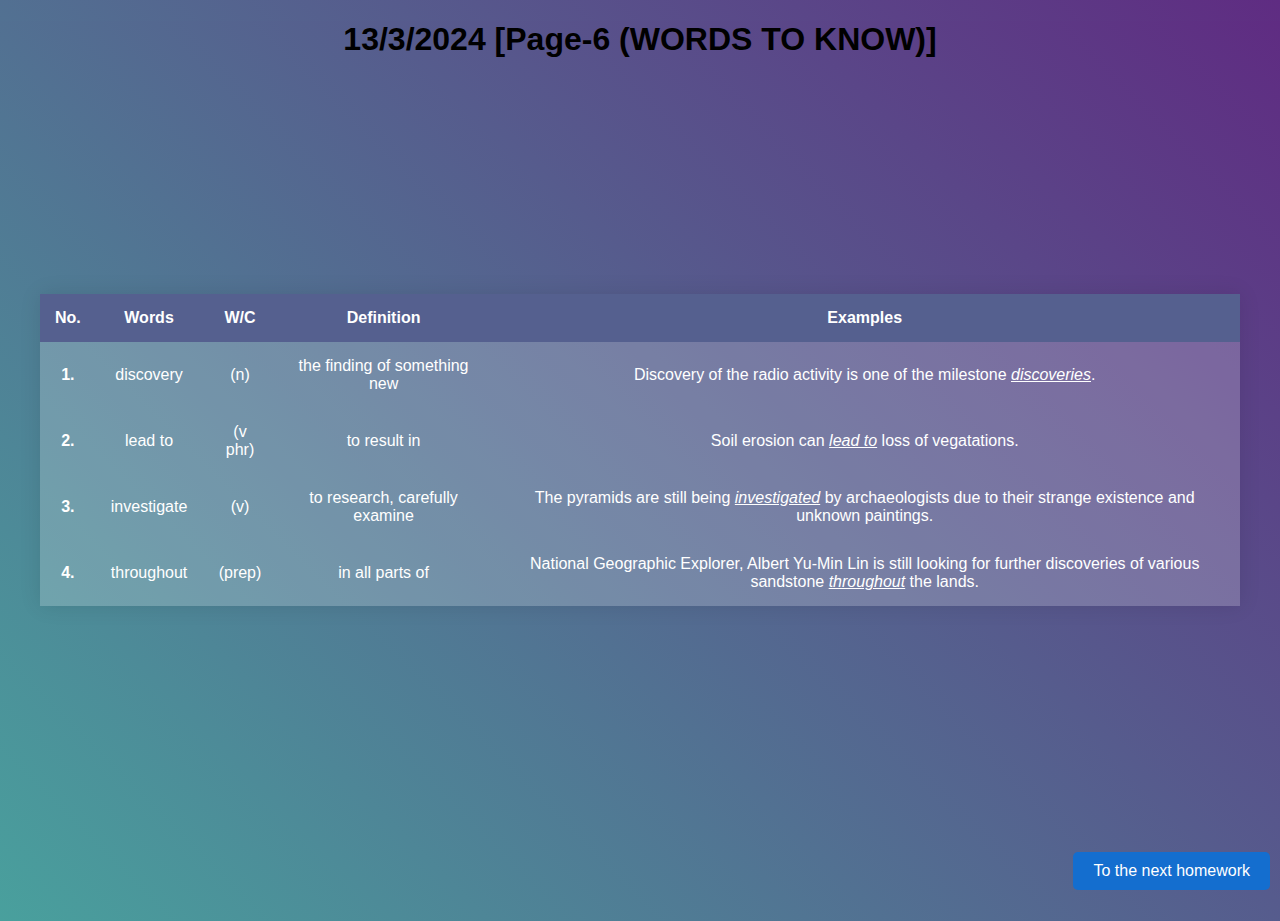
<file: index.html>
<!DOCTYPE html>
<html>
    <head>
        <link rel="stylesheet" href="style.css"/>
    </head>

    <body>
        <h1 style="text-align: center; ">13/3/2024 [Page-6 (WORDS TO KNOW)]</h1>

        <div class="container">
            <table>
                <thead>
                    <tr>
                        <th>No.</th>
                        <th>Words</th>
                        <th>W/C</th>
                        <th>Definition</th>
                        <th>Examples</th>
                    </tr>
                </thead>
                <tbody>
                    <tr>
                        <td style="font-weight:bold">1.</td>
                        <td>discovery</td>
                        <td>(n)</td>
                        <td>the finding of something new</td>
                        <td>Discovery of the radio activity is one of the milestone <b><u><i>discoveries</i></u></b>.</td>
                      </tr>
    
                      <tr>
                        <td style="font-weight:bold">2.</td>
                        <td>lead to</td>
                        <td>(v phr)</td>
                        <td>to result in</td>
                        <td>Soil erosion can <b><u><i>lead to</i></u></b> loss of vegatations.</td>
                      </tr>
    
                      <tr>
                        <td style="font-weight:bold">3.</td>
                        <td>investigate</td>
                        <td>(v)</td>
                        <td>to research, carefully examine</td>
                        <td>The pyramids are still being <b><u><i>investigated</i></u></b> by archaeologists due to their strange existence and unknown paintings.</td>
                      </tr>
    
                      <tr>
                        <td style="font-weight:bold">4.</td>
                        <td>throughout</td>
                        <td>(prep)</td>
                        <td>in all parts of</td>
                        <td>National Geographic Explorer, Albert Yu-Min Lin is still looking for further discoveries of various sandstone <b><u><i>throughout</i></u></b> the lands.</td>
                      </tr>
    
                </tbody>
            </table>
        </div>
        <a href="1432024.html" target="_self" class="nextbut">To the next homework</a>
    </body>
</html>
</file>
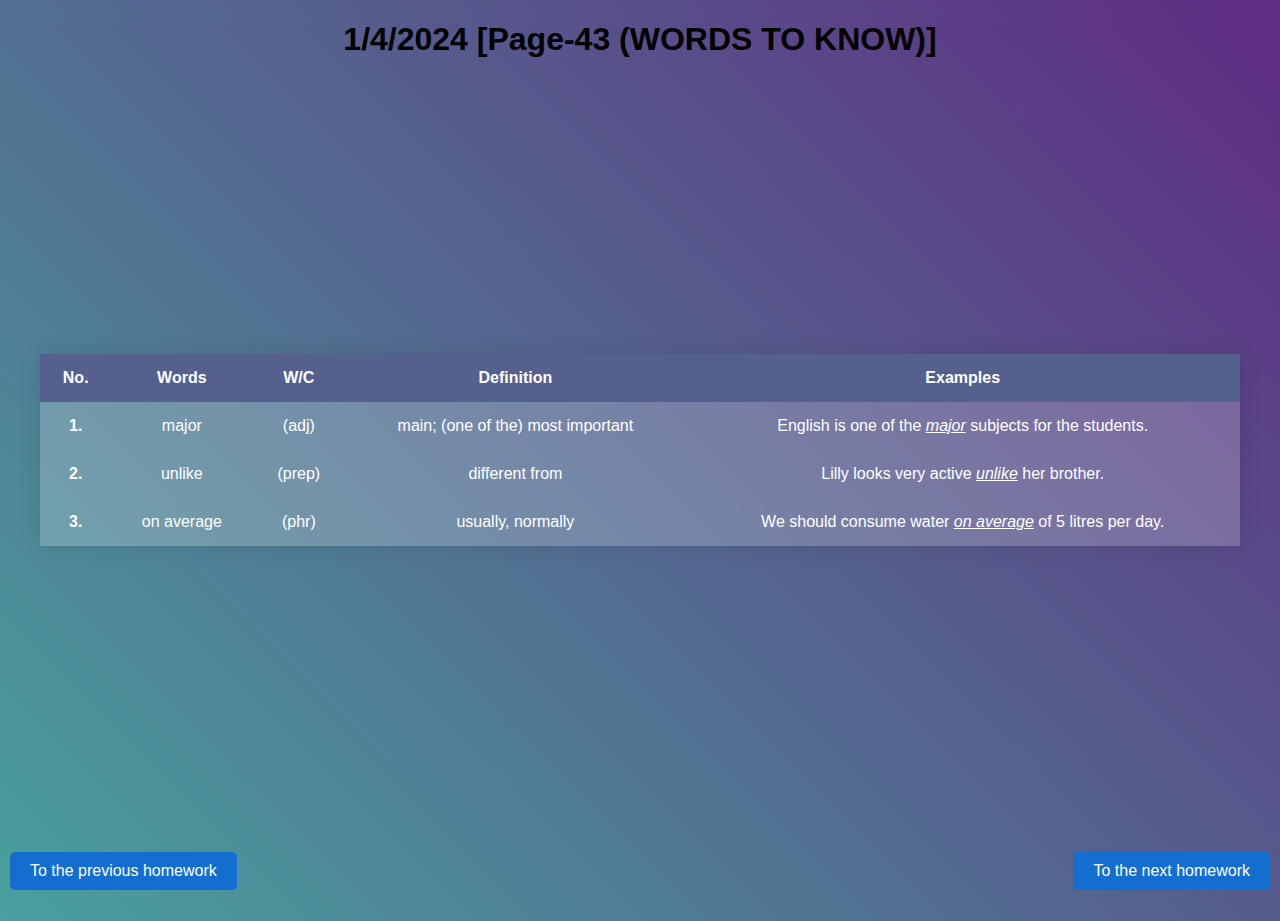
<file: 1420241.html>
<!DOCTYPE html>
<html>
    <head>
        <link rel="stylesheet" href="style.css"/>
    </head>

    <body>
        <h1 style="text-align: center;">1/4/2024 [Page-43 (WORDS TO KNOW)]</h1>
        <div class="container">
            <table>
                <thead>
                    <tr>
                        <th>No.</th>
                        <th>Words</th>
                        <th>W/C</th>
                        <th>Definition</th>
                        <th>Examples</th>
                    </tr>
                </thead>
                <tbody>
                    <tr>
                        <td style="font-weight:bold">1.</td>
                        <td>major</td>
                        <td>(adj)</td>
                        <td>main; (one of the) most important</td>
                        <td>English is one of the <b><u><i>major</i></u></b> subjects for the students.</td>
                      </tr>
                      
                      <tr>
                        <td style="font-weight:bold">2.</td>
                        <td>unlike</td>
                        <td>(prep)</td>
                        <td>different from</td>
                        <td>Lilly looks very active <b><u><i>unlike</i></u></b> her brother.</td>
                      </tr>

                      <tr>
                        <td style="font-weight:bold">3.</td>
                        <td>on average</td>
                        <td>(phr)</td>
                        <td>usually, normally</td>
                        <td>We should consume water <b><u><i>on average</i></u></b> of 5 litres per day.</td>
                      </tr>
                   
                </tbody>
            </table>
        </div>
        <a href="2532024.html" target="_top" class="prebut">To the previous homework</a>
        <a href="1420242.html" target="_top" class="nextbut">To the next homework</a>
    </body>
</html>
</file>
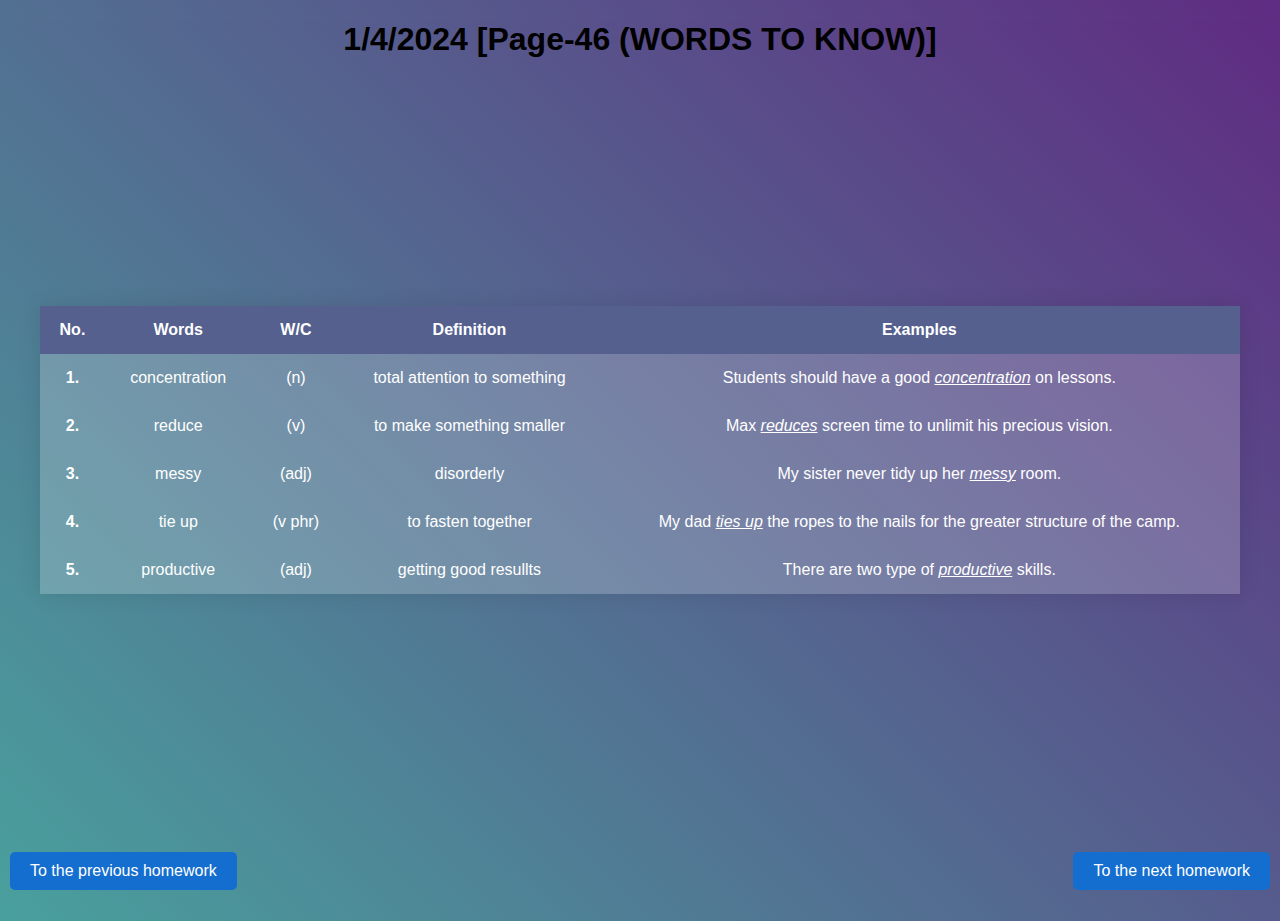
<file: 1420242.html>
<!DOCTYPE html>
<html>
    <head>
        <link rel="stylesheet" href="style.css"/>
    </head>

    <body>
        <h1 style="text-align: center;">1/4/2024 [Page-46 (WORDS TO KNOW)]</h1>
        <div class="container">
            <table>
                <thead>
                    <tr>
                        <th>No.</th>
                        <th>Words</th>
                        <th>W/C</th>
                        <th>Definition</th>
                        <th>Examples</th>
                    </tr>
                </thead>
                <tbody>
                    <tr>
                        <td style="font-weight:bold">1.</td>
                        <td>concentration</td>
                        <td>(n)</td>
                        <td>total attention to something</td>
                        <td>Students should have a good <b><u><i>concentration</i></u></b> on lessons.</td>
                      </tr>
                      
                      <tr>
                        <td style="font-weight:bold">2.</td>
                        <td>reduce</td>
                        <td>(v)</td>
                        <td>to make something smaller</td>
                        <td>Max <b><u><i>reduces</i></u></b> screen time to unlimit his precious vision.</td>
                      </tr>

                      <tr>
                        <td style="font-weight:bold">3.</td>
                        <td>messy</td>
                        <td>(adj)</td>
                        <td>disorderly</td>
                        <td>My sister never tidy up her <b><u><i>messy</i></u></b> room.</td>
                      </tr>

                      <tr>
                        <td style="font-weight:bold">4.</td>
                        <td>tie up</td>
                        <td>(v phr)</td>
                        <td>to fasten together</td>
                        <td>My dad <b><u><i>ties up</i></u></b> the ropes to the nails for the greater structure of the camp.</td>
                      </tr>

                      <tr>
                        <td style="font-weight:bold">5.</td>
                        <td>productive</td>
                        <td>(adj)</td>
                        <td>getting good resullts</td>
                        <td>There are two type of <b><u><i>productive</i></u></b> skills.</td>
                      </tr>
                   
                </tbody>
            </table>
        </div>
        <a href="1420241.html" target="_top" class="prebut">To the previous homework</a>
        <a href="1420243.html" target="_top" class="nextbut">To the next homework</a>
    </body>
</html>
</file>
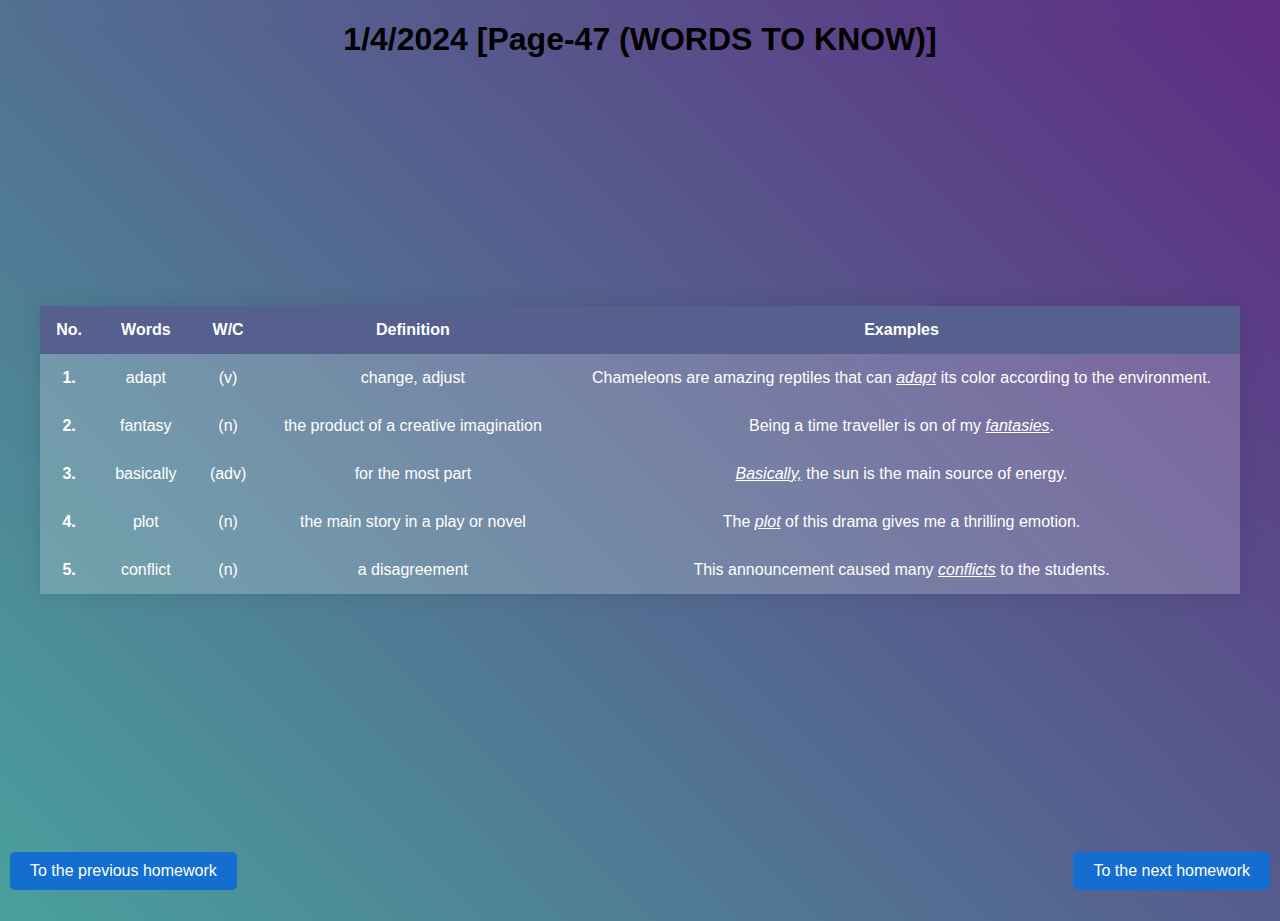
<file: 1420243.html>
<!DOCTYPE html>
<html>
    <head>
        <link rel="stylesheet" href="style.css"/>
    </head>

    <body>
        <h1 style="text-align: center;">1/4/2024 [Page-47 (WORDS TO KNOW)]</h1>
        <div class="container">
            <table>
                <thead>
                    <tr>
                        <th>No.</th>
                        <th>Words</th>
                        <th>W/C</th>
                        <th>Definition</th>
                        <th>Examples</th>
                    </tr>
                </thead>
                <tbody>
                    <tr>
                        <td style="font-weight:bold">1.</td>
                        <td>adapt</td>
                        <td>(v)</td>
                        <td>change, adjust</td>
                        <td>Chameleons are amazing reptiles that can <b><u><i>adapt</i></u></b> its color according to the environment.</td>
                      </tr>
                      
                      <tr>
                        <td style="font-weight:bold">2.</td>
                        <td>fantasy</td>
                        <td>(n)</td>
                        <td>the product of a creative imagination</td>
                        <td>Being a time traveller is on of my <b><u><i>fantasies</i></u></b>.</td>
                      </tr>

                      <tr>
                        <td style="font-weight:bold">3.</td>
                        <td>basically</td>
                        <td>(adv)</td>
                        <td>for the most part</td>
                        <td><b><u><i>Basically,</i></u></b> the sun is the main source of energy.</td>
                      </tr>

                      <tr>
                        <td style="font-weight:bold">4.</td>
                        <td>plot</td>
                        <td>(n)</td>
                        <td>the main story in a play or novel</td>
                        <td>The <b><u><i>plot</i></u></b> of this drama gives me a thrilling emotion.</td>
                      </tr>

                      <tr>
                        <td style="font-weight:bold">5.</td>
                        <td>conflict</td>
                        <td>(n)</td>
                        <td>a disagreement</td>
                        <td>This announcement caused many <b><u><i>conflicts</i></u></b> to the students.</td>
                      </tr>
                   
                </tbody>
            </table>
        </div>
        <a href="1420242.html" target="_top" class="prebut">To the previous homework</a>
        <a href="252024.html" target="_top" class="nextbut">To the next homework</a>
    </body>
</html>
</file>
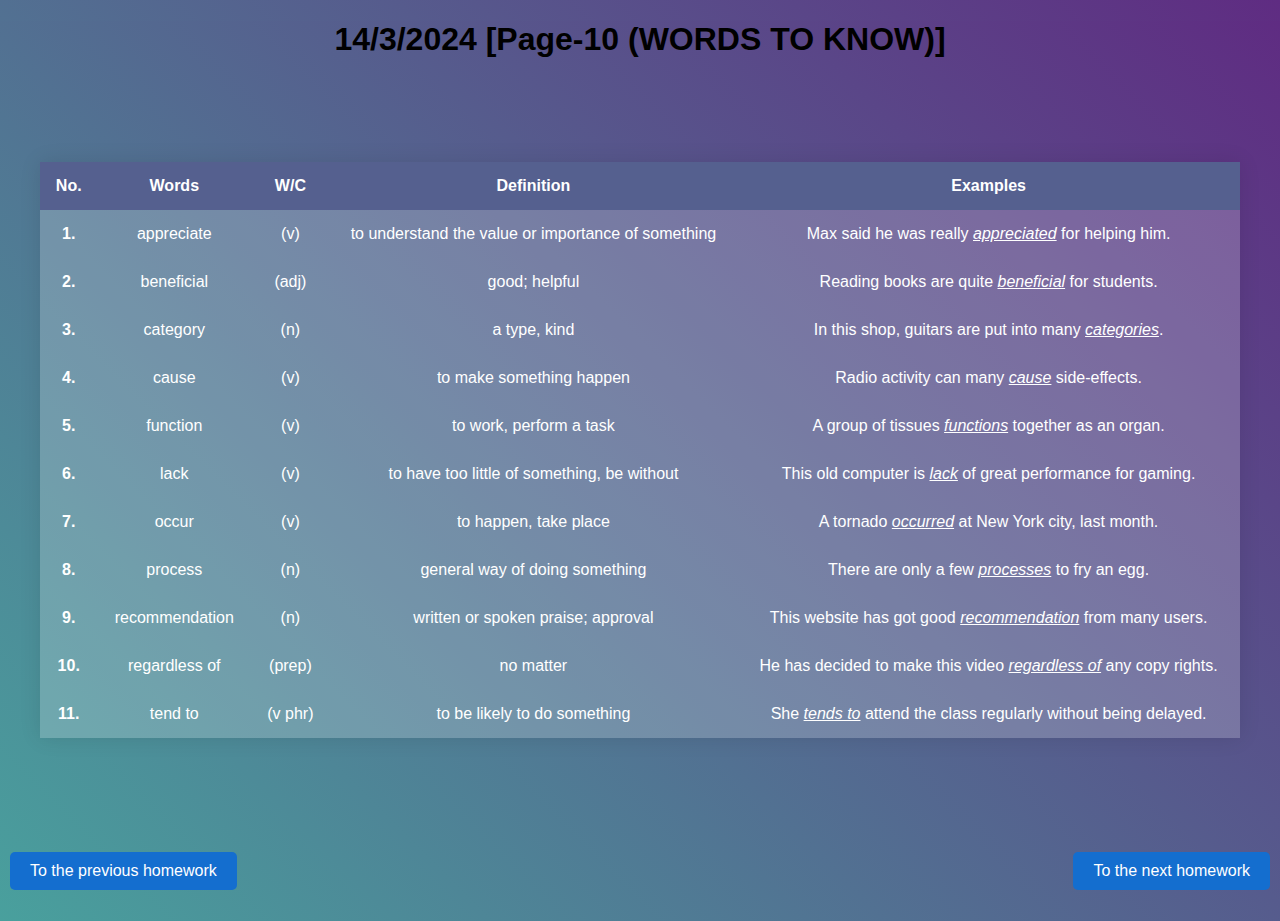
<file: 1432024.html>
<!DOCTYPE html>
<html>
<head>
<link rel="stylesheet" href="style.css"/>

</head>

<body>
  <h1 style="text-align: center; ">14/3/2024 [Page-10 (WORDS TO KNOW)]</h1>

    <div class="container">
        <table>
            <thead>
                <tr>
                    <th>No.</th>
                    <th>Words</th>
                    <th>W/C</th>
                    <th>Definition</th>
                    <th>Examples</th>
                </tr>
            </thead>
            <tbody>
                <tr>
                    <td style="font-weight:bold">1.</td>
                    <td>appreciate</td>
                    <td>(v)</td>
                    <td>to understand the value or importance of something</td>
                    <td>Max said he was really <b><u><i>appreciated</i></u></b> for helping him.</td>
                  </tr>

                  <tr>
                    <td style="font-weight:bold">2.</td>
                    <td>beneficial</td>
                    <td>(adj)</td>
                    <td>good; helpful</td>
                    <td>Reading books are quite <b><u><i>beneficial</i></u></b> for students.</td>
                  </tr>

                  <tr>
                    <td style="font-weight:bold">3.</td>
                    <td>category</td>
                    <td>(n)</td>
                    <td>a type, kind</td>
                    <td>In this shop, guitars are put into many <b><u><i>categories</i></u></b>.</td>
                  </tr>

                  <tr>
                    <td style="font-weight:bold">4.</td>
                    <td>cause</td>
                    <td>(v)</td>
                    <td>to make something happen</td>
                    <td>Radio activity can many <b><u><i>cause</i></u></b> side-effects.</td>
                  </tr>

                  <tr>
                    <td style="font-weight:bold">5.</td>
                    <td>function</td>
                    <td>(v)</td>
                    <td>to work, perform a task</td>
                    <td>A group of tissues <b><u><i>functions</i></u></b> together as an organ.</td>
                  </tr>

                  <tr>
                    <td style="font-weight:bold">6.</td>
                    <td>lack</td>
                    <td>(v)</td>
                    <td>to have too little of something, be without</td>
                    <td>This old computer is <b><u><i>lack</i></u></b> of great performance for gaming.</td>
                  </tr>

                  <tr>
                    <td style="font-weight:bold">7.</td>
                    <td>occur</td>
                    <td>(v)</td>
                    <td>to happen, take place</td>
                    <td>A tornado <b><u><i>occurred</i></u></b> at New York city, last month.</td>
                  </tr>

                  <tr>
                    <td style="font-weight:bold">8.</td>
                    <td>process</td>
                    <td>(n)</td>
                    <td>general way of doing something</td>
                    <td>There are only a few <b><u><i>processes</i></u></b> to fry an egg.</td>
                  </tr>

                  <tr>
                    <td style="font-weight:bold">9.</td>
                    <td>recommendation</td>
                    <td>(n)</td>
                    <td>written or spoken praise; approval</td>
                    <td>This website has got good <b><u><i>recommendation</i></u></b> from many users.</td>
                  </tr>

                  <tr>
                    <td style="font-weight:bold">10.</td>
                    <td>regardless of</td>
                    <td>(prep)</td>
                    <td>no matter</td>
                    <td>He has decided to make this video <b><u><i>regardless of</i></u></b> any copy rights.</td>
                  </tr>

                  <tr>
                    <td style="font-weight:bold">11.</td>
                    <td>tend to</td>
                    <td>(v phr)</td>
                    <td>to be likely to do something</td>
                    <td>She <b><u><i>tends to</i></u></b> attend the class regularly without being delayed.</td>
                  </tr>
            </tbody>
        </table>
    </div>
<a href="index.html" target="_top" class="prebut">To the previous homework</a>
<a href="1932024.html" target="_top" class="nextbut">To the next homework</a>
</body>
</html>
</file>
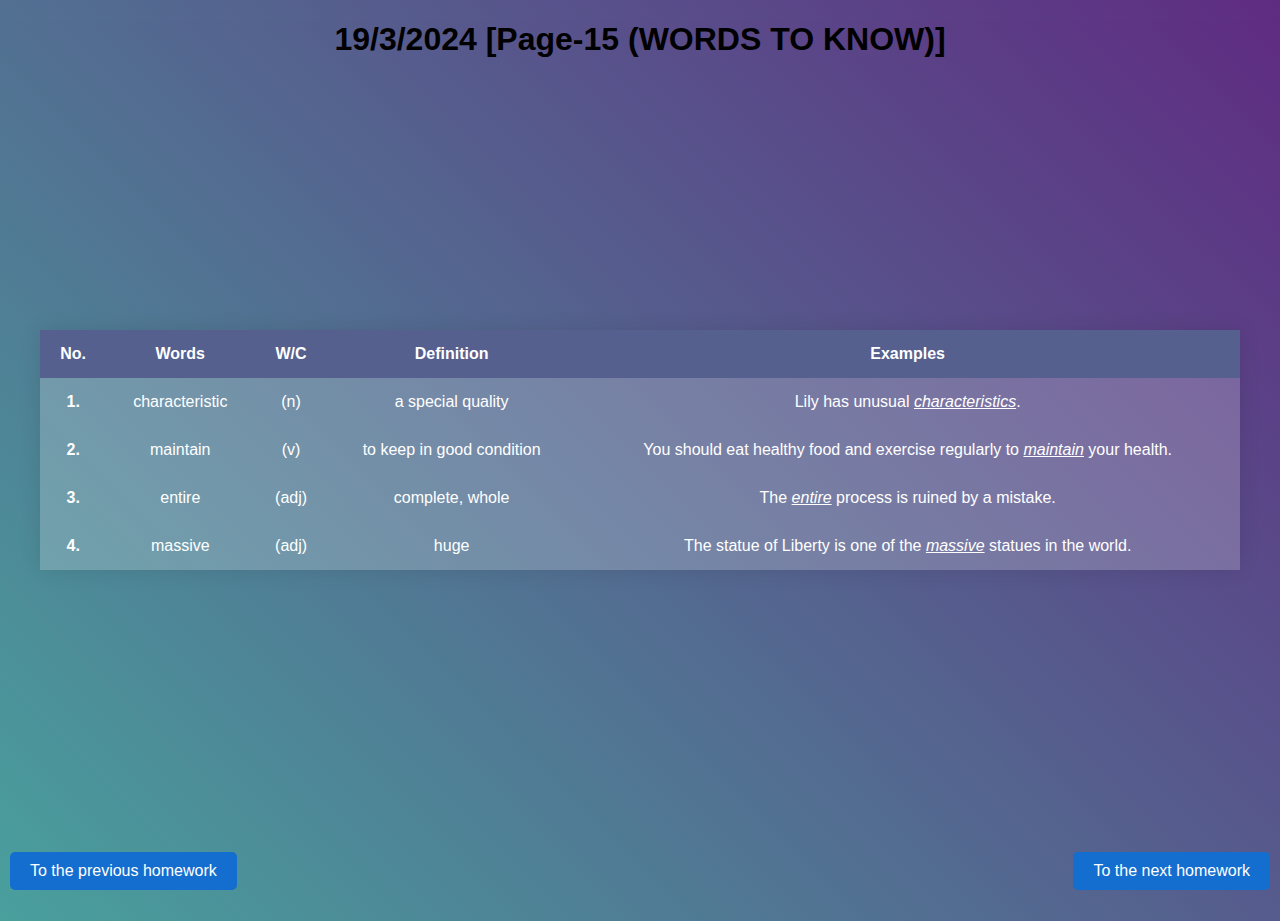
<file: 1932024.html>
<!DOCTYPE html>
<html>
    <head>
        <link rel="stylesheet" href="style.css"/>
    </head>

    <body>
        <h1 style="text-align: center;">19/3/2024 [Page-15 (WORDS TO KNOW)]</h1>
        <div class="container">
            <table>
                <thead>
                    <tr>
                        <th>No.</th>
                        <th>Words</th>
                        <th>W/C</th>
                        <th>Definition</th>
                        <th>Examples</th>
                    </tr>
                </thead>
                <tbody>
                    <tr>
                        <td style="font-weight:bold">1.</td>
                        <td>characteristic</td>
                        <td>(n)</td>
                        <td>a special quality</td>
                        <td>Lily has unusual <b><u><i>characteristics</i></u></b>.</td>
                      </tr>
                      
                      <tr>
                        <td style="font-weight:bold">2.</td>
                        <td>maintain</td>
                        <td>(v)</td>
                        <td>to keep in good condition</td>
                        <td>You should eat healthy food and exercise regularly to <b><u><i>maintain</i></u></b> your health.</td>
                      </tr>

                      <tr>
                        <td style="font-weight:bold">3.</td>
                        <td>entire</td>
                        <td>(adj)</td>
                        <td>complete, whole</td>
                        <td>The <b><u><i>entire</i></u></b> process is ruined by a mistake.</td>
                      </tr>

                      <tr>
                        <td style="font-weight:bold">4.</td>
                        <td>massive</td>
                        <td>(adj)</td>
                        <td>huge</td>
                        <td>The statue of Liberty is one of the <b><u><i>massive</i></u></b> statues in the world.</td>
                      </tr>
                   
                </tbody>
            </table>
        </div>
        <a href="1432024.html" target="_top" class="prebut">To the previous homework</a>
        <a href="2532024.html" target="_top" class="nextbut">To the next homework</a>
    </body>
</html>
</file>
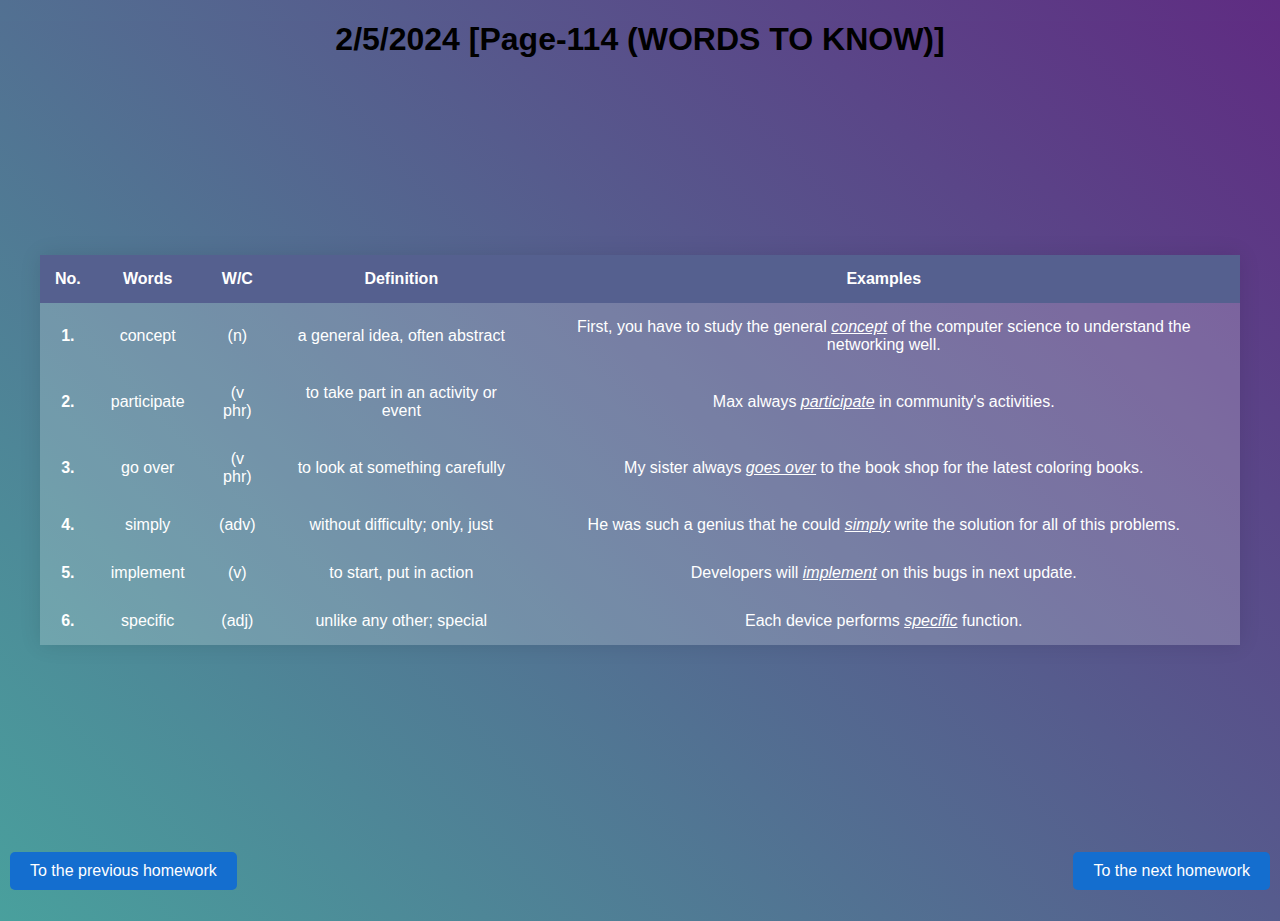
<file: 252024.html>
<!DOCTYPE html>
<html>
    <head>
        <link rel="stylesheet" href="style.css"/>
    </head>

    <body>
        <h1 style="text-align: center;">2/5/2024 [Page-114 (WORDS TO KNOW)]</h1>
        <div class="container">
            <table>
                <thead>
                    <tr>
                        <th>No.</th>
                        <th>Words</th>
                        <th>W/C</th>
                        <th>Definition</th>
                        <th>Examples</th>
                    </tr>
                </thead>
                <tbody>
                    <tr>
                        <td style="font-weight:bold">1.</td>
                        <td>concept</td>
                        <td>(n)</td>
                        <td>a general idea, often abstract</td>
                        <td>First, you have to study the general <b><u><i>concept</i></u></b> of the computer science to understand the networking well.</td>
                      </tr>
                      
                      <tr>
                        <td style="font-weight:bold">2.</td>
                        <td>participate</td>
                        <td>(v phr)</td>
                        <td>to take part in an activity or event</td>
                        <td>Max always <b><u><i>participate</i></u></b> in community's activities.</td>
                      </tr>

                      <tr>
                        <td style="font-weight:bold">3.</td>
                        <td>go over</td>
                        <td>(v phr)</td>
                        <td>to look at something carefully</td>
                        <td>My sister always <b><u><i>goes over</i></u></b> to the book shop for the latest coloring books.</td>
                      </tr>

                      <tr>
                        <td style="font-weight:bold">4.</td>
                        <td>simply</td>
                        <td>(adv)</td>
                        <td>without difficulty; only, just</td>
                        <td>He was such a genius that he could <b><u><i>simply</i></u></b> write the solution for all of this problems.</td>
                      </tr>
                      
                      <tr>
                        <td style="font-weight:bold">5.</td>
                        <td>implement</td>
                        <td>(v)</td>
                        <td>to start, put in action</td>
                        <td>Developers will <b><u><i>implement</i></u></b> on this bugs in next update.</td>
                      </tr>

                      <tr>
                        <td style="font-weight:bold">6.</td>
                        <td>specific</td>
                        <td>(adj)</td>
                        <td>unlike any other; special</td>
                        <td>Each device performs <b><u><i>specific</i></u></b> function.</td>
                      </tr>
                   
                </tbody>
            </table>
        </div>
        <a href="2532024.html" target="_top" class="prebut">To the previous homework</a>
        <a href="3520241.html" target="_top" class="nextbut">To the next homework</a>
    </body>
</html>
</file>
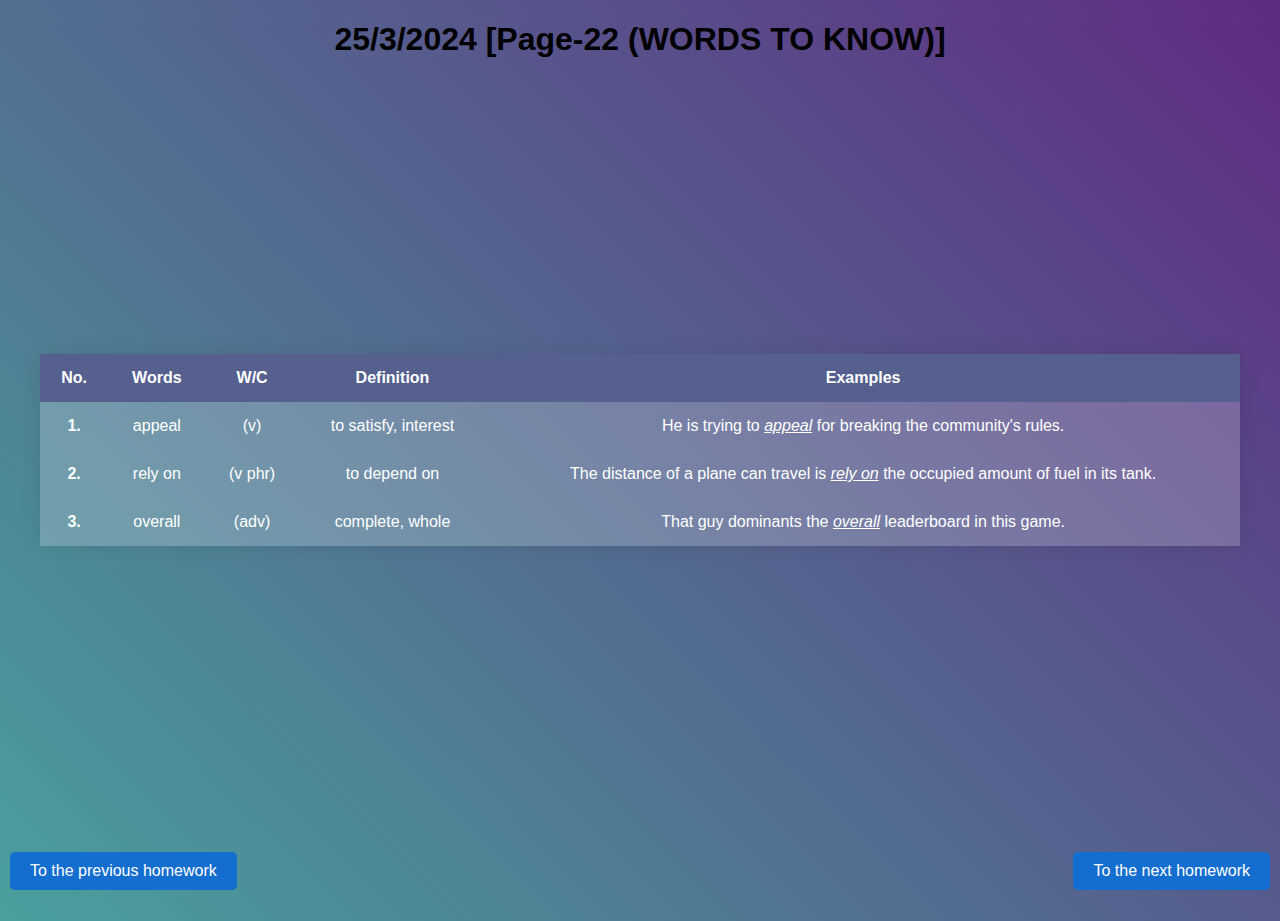
<file: 2532024.html>
<!DOCTYPE html>
<html>
    <head>
        <link rel="stylesheet" href="style.css"/>
    </head>

    <body>
        <h1 style="text-align: center;">25/3/2024 [Page-22 (WORDS TO KNOW)]</h1>
        <div class="container">
            <table>
                <thead>
                    <tr>
                        <th>No.</th>
                        <th>Words</th>
                        <th>W/C</th>
                        <th>Definition</th>
                        <th>Examples</th>
                    </tr>
                </thead>
                <tbody>
                    <tr>
                        <td style="font-weight:bold">1.</td>
                        <td>appeal</td>
                        <td>(v)</td>
                        <td>to satisfy, interest</td>
                        <td>He is trying to <b><u><i>appeal</i></u></b> for breaking the community's rules.</td>
                      </tr>
                      
                      <tr>
                        <td style="font-weight:bold">2.</td>
                        <td>rely on</td>
                        <td>(v phr)</td>
                        <td>to depend on</td>
                        <td>The distance of a plane can travel is <b><u><i>rely on</i></u></b> the occupied amount of fuel in its tank.</td>
                      </tr>

                      <tr>
                        <td style="font-weight:bold">3.</td>
                        <td>overall</td>
                        <td>(adv)</td>
                        <td>complete, whole</td>
                        <td>That guy dominants the <b><u><i>overall</i></u></b> leaderboard in this game.</td>
                      </tr>
                   
                </tbody>
            </table>
        </div>
        <a href="1932024.html" target="_top" class="prebut">To the previous homework</a>
        <a href="1420241.html" target="_top" class="nextbut">To the next homework</a>
    </body>
</html>
</file>
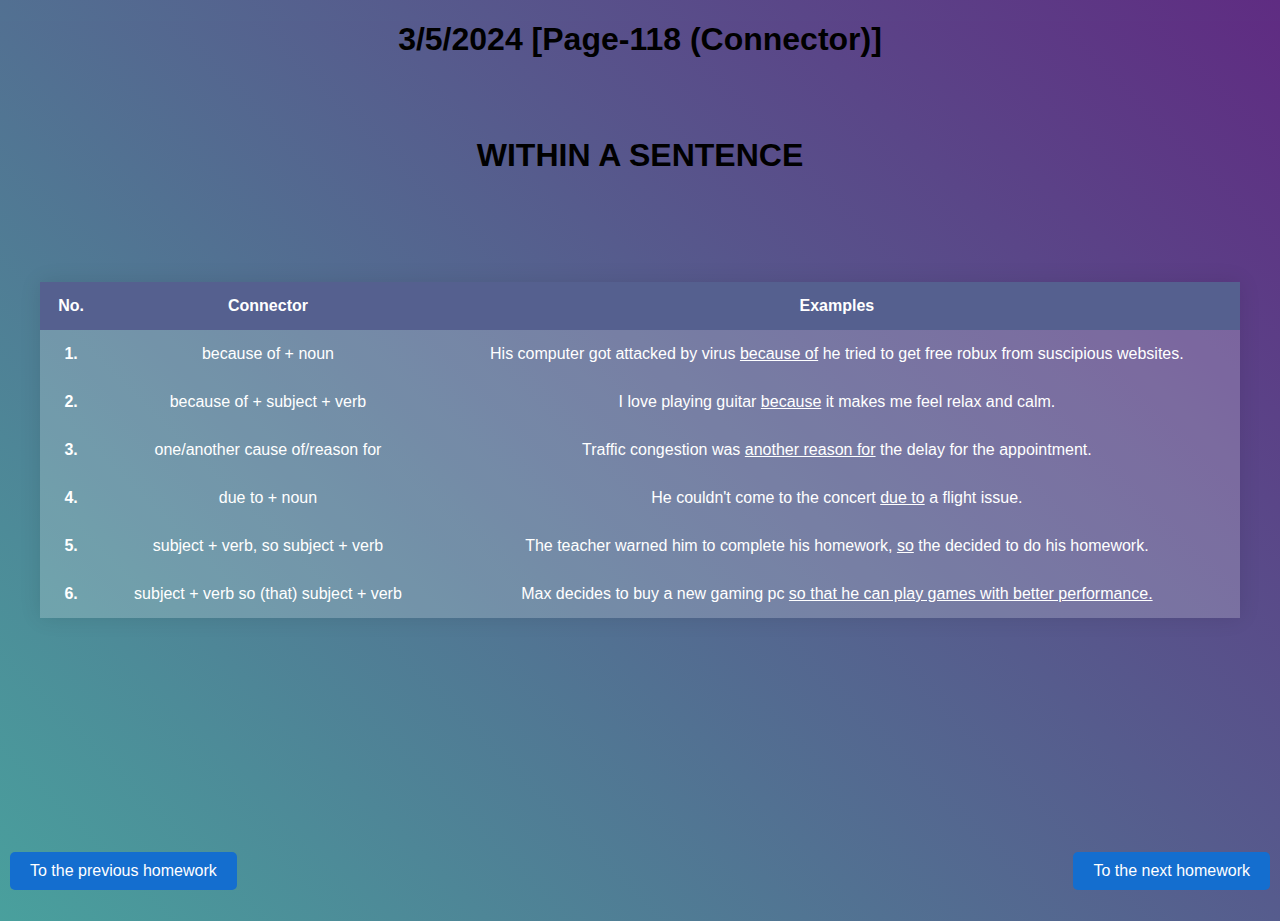
<file: 3520241.html>
<!DOCTYPE html>
<html>
    <head>
        <link rel="stylesheet" href="style.css"/>
    </head>

    <body>
        <h1 style="text-align: center;">3/5/2024 [Page-118 (Connector)]</h1><br><br>
        <h1 style="text-align: center;">WITHIN A SENTENCE</h1>
        <div class="container">
            <table>
                <thead>
                    <tr>
                        <th>No.</th>
                        <th>Connector</th>
                        <th>Examples</th>
                    </tr>
                </thead>
                <tbody>
                    <tr>
                        <td style="font-weight:bold">1.</td>
                        <td><b>because of</b> + noun</td>
                        <td>His computer got attacked by virus <b><u>because of</u></b> he tried to get free robux from suscipious websites.</td>
                      </tr>
                      
                      <tr>
                        <td style="font-weight:bold">2.</td>
                        <td><b>because of</b> + subject + verb</td>
                        <td>I love playing guitar <b><u>because</u></b> it makes me feel relax and calm.</td>
                      </tr>

                      <tr>
                        <td style="font-weight:bold">3.</td>
                        <td><b>one/another cause of/reason for</b></td>
                        <td>Traffic congestion was <b><u>another reason for</u></b> the delay for the appointment.</td>
                      </tr>

                      <tr>
                        <td style="font-weight:bold">4.</td>
                        <td><b>due to</b> + noun</td>
                        <td>He couldn't come to the concert <b><u>due to</u></b> a flight issue.</td>
                      </tr>

                      <tr>
                        <td style="font-weight:bold">5.</td>
                        <td>subject + verb, <b>so</b> subject + verb</td>
                        <td>The teacher warned him to complete his homework, <b><u>so</u></b> the decided to do his homework.</td>
                      </tr>

                      <tr>
                        <td style="font-weight:bold">6.</td>
                        <td>subject + verb <b>so (that)</b> subject + verb</td>
                        <td>Max decides to buy a new gaming pc <b><u>so that he can play games with better performance.</u></b></td>
                      </tr>
                   
                </tbody>
            </table>
        </div>
        <a href="252024.html" target="_top" class="prebut">To the previous homework</a>
        <a href="3520242.html" target="_top" class="nextbut">To the next homework</a>
    </body>
</html>
</file>
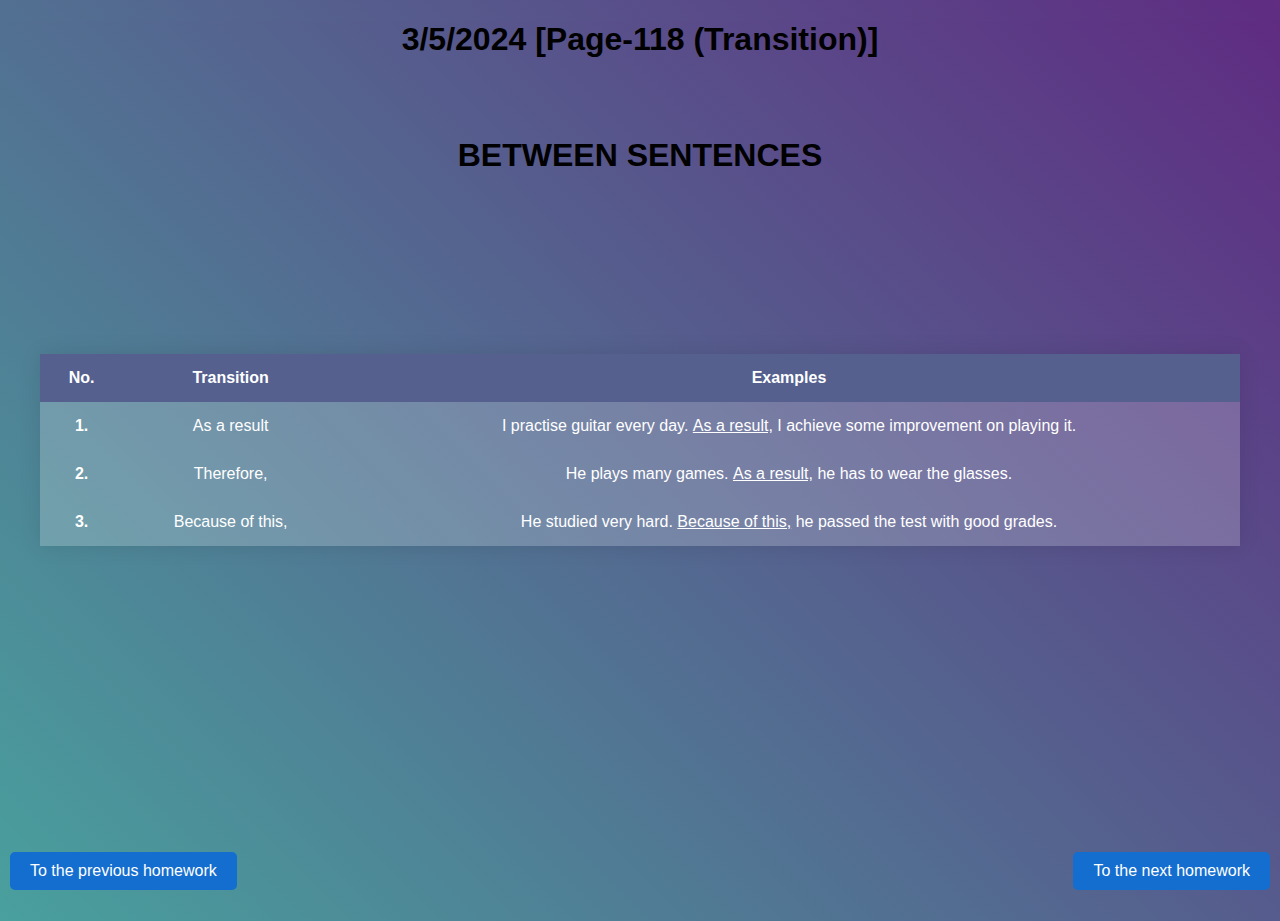
<file: 3520242.html>
<!DOCTYPE html>
<html>
    <head>
        <link rel="stylesheet" href="style.css"/>
    </head>

    <body>
        <h1 style="text-align: center;">3/5/2024 [Page-118 (Transition)]</h1><br><br>
        <h1 style="text-align: center;">BETWEEN SENTENCES</h1>
        <div class="container">
            <table>
                <thead>
                    <tr>
                        <th>No.</th>
                        <th>Transition</th>
                        <th>Examples</th>
                    </tr>
                </thead>
                <tbody>
                    <tr>
                        <td style="font-weight:bold">1.</td>
                        <td><b>As a result</b></td>
                        <td>I practise guitar every day. <b><u>As a result,</u></b> I achieve some improvement on playing it.</td>
                      </tr>
                      
                      <tr>
                        <td style="font-weight:bold">2.</td>
                        <td><b>Therefore,</b></td>
                        <td>He plays many games. <b><u>As a result,</u></b> he has to wear the glasses.</td>
                      </tr>

                      <tr>
                        <td style="font-weight:bold">3.</td>
                        <td><b>Because of this,</b></td>
                        <td>He studied very hard. <b><u>Because of this,</u></b> he passed the test with good grades.</td>
                      </tr>
                   
                </tbody>
            </table>
        </div>
        <a href="3520241.html" target="_top" class="prebut">To the previous homework</a>
        <a href="652024.html" target="_top" class="nextbut">To the next homework</a>
    </body>
</html>
</file>
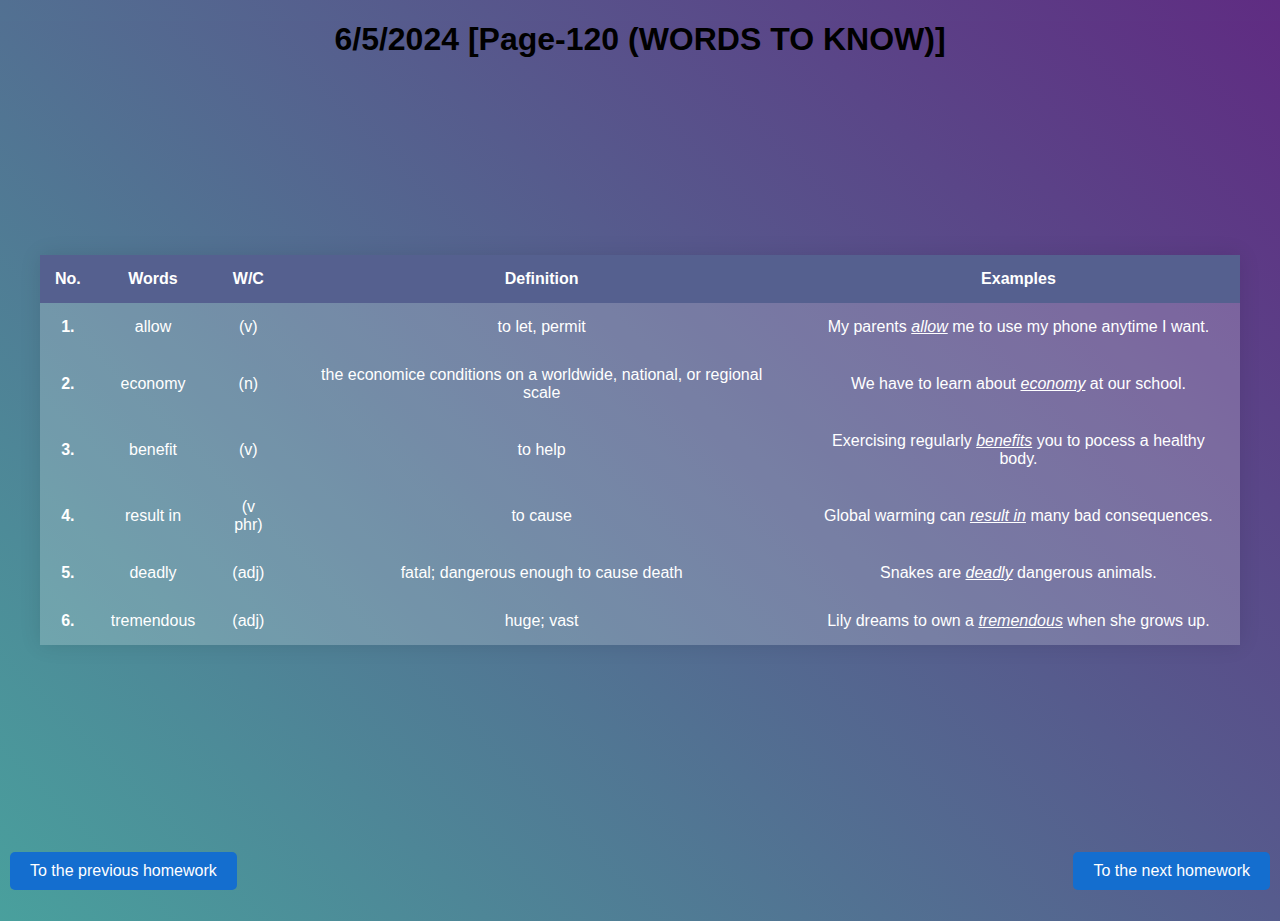
<file: 652024.html>
<!DOCTYPE html>
<html>
    <head>
        <link rel="stylesheet" href="style.css"/>
    </head>

    <body>
        <h1 style="text-align: center;">6/5/2024 [Page-120 (WORDS TO KNOW)]</h1>
        <div class="container">
            <table>
                <thead>
                    <tr>
                        <th>No.</th>
                        <th>Words</th>
                        <th>W/C</th>
                        <th>Definition</th>
                        <th>Examples</th>
                    </tr>
                </thead>
                <tbody>
                    <tr>
                        <td style="font-weight:bold">1.</td>
                        <td>allow</td>
                        <td>(v)</td>
                        <td>to let, permit</td>
                        <td>My parents <b><u><i>allow</i></u></b> me to use my phone anytime I want.</td>
                      </tr>
                      
                      <tr>
                        <td style="font-weight:bold">2.</td>
                        <td>economy</td>
                        <td>(n)</td>
                        <td>the economice conditions on a worldwide, national, or regional scale</td>
                        <td>We have to learn about <b><u><i>economy</i></u></b> at our school.</td>
                      </tr>

                      <tr>
                        <td style="font-weight:bold">3.</td>
                        <td>benefit</td>
                        <td>(v)</td>
                        <td>to help</td>
                        <td>Exercising regularly <b><u><i>benefits</i></u></b> you to pocess a healthy body.</td>
                      </tr>

                      <tr>
                        <td style="font-weight:bold">4.</td>
                        <td>result in</td>
                        <td>(v phr)</td>
                        <td>to cause</td>
                        <td>Global warming can  <b><u><i>result in</i></u></b> many bad consequences.</td>
                      </tr>
                      
                      <tr>
                        <td style="font-weight:bold">5.</td>
                        <td>deadly</td>
                        <td>(adj)</td>
                        <td>fatal; dangerous enough to cause death</td>
                        <td>Snakes are <b><u><i>deadly</i></u></b> dangerous animals.</td>
                      </tr>

                      <tr>
                        <td style="font-weight:bold">6.</td>
                        <td>tremendous</td>
                        <td>(adj)</td>
                        <td>huge; vast</td>
                        <td>Lily dreams to own a  <b><u><i>tremendous</i></u></b> when she grows up.</td>
                      </tr>
                   
                </tbody>
            </table>
        </div>
        <a href="3520242.html" target="_top" class="prebut">To the previous homework</a>
        <a href="752024.html" target="_top" class="nextbut">To the next homework</a>
    </body>
</html>
</file>
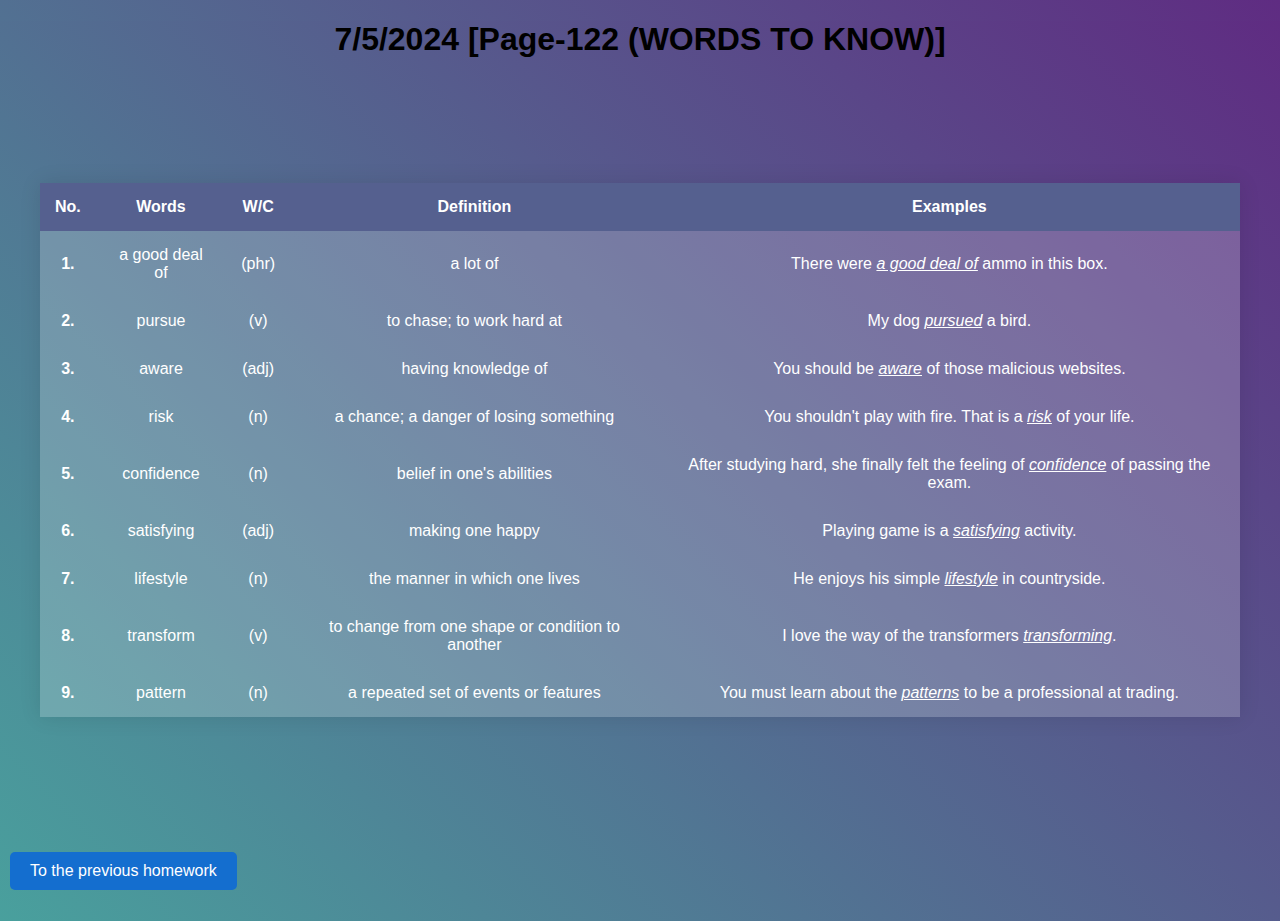
<file: 752024.html>
<!DOCTYPE html>
<html>
    <head>
        <link rel="stylesheet" href="style.css"/>
    </head>

    <body>
        <h1 style="text-align: center;">7/5/2024 [Page-122 (WORDS TO KNOW)]</h1>
        <div class="container">
            <table>
                <thead>
                    <tr>
                        <th>No.</th>
                        <th>Words</th>
                        <th>W/C</th>
                        <th>Definition</th>
                        <th>Examples</th>
                    </tr>
                </thead>
                <tbody>
                    <tr>
                        <td style="font-weight:bold">1.</td>
                        <td>a good deal of</td>
                        <td>(phr)</td>
                        <td>a lot of</td>
                        <td>There were <b><u><i>a good deal of</i></u></b> ammo in this box.</td>
                      </tr>
                      
                      <tr>
                        <td style="font-weight:bold">2.</td>
                        <td>pursue</td>
                        <td>(v)</td>
                        <td>to chase; to work hard at</td>
                        <td>My dog <b><u><i>pursued</i></u></b> a bird.</td>
                      </tr>

                      <tr>
                        <td style="font-weight:bold">3.</td>
                        <td>aware</td>
                        <td>(adj)</td>
                        <td>having knowledge of</td>
                        <td>You should be <b><u><i>aware</i></u></b> of those malicious websites.</td>
                      </tr>

                      <tr>
                        <td style="font-weight:bold">4.</td>
                        <td>risk</td>
                        <td>(n)</td>
                        <td>a chance; a danger of losing something</td>
                        <td>You shouldn't play with fire. That is a <b><u><i>risk</i></u></b> of your life.</td>
                      </tr>
                      
                      <tr>
                        <td style="font-weight:bold">5.</td>
                        <td>confidence</td>
                        <td>(n)</td>
                        <td>belief in one's abilities</td>
                        <td>After studying hard, she finally felt the feeling of <b><u><i>confidence</i></u></b> of passing the exam.</td>
                      </tr>

                      <tr>
                        <td style="font-weight:bold">6.</td>
                        <td>satisfying</td>
                        <td>(adj)</td>
                        <td>making one happy</td>
                        <td>Playing game is a <b><u><i>satisfying</i></u></b> activity.</td>
                      </tr>

                      <tr>
                        <td style="font-weight:bold">7.</td>
                        <td>lifestyle</td>
                        <td>(n)</td>
                        <td>the manner in which one lives</td>
                        <td>He enjoys his simple <b><u><i>lifestyle</i></u></b> in countryside.</td>
                      </tr>

                      <tr>
                        <td style="font-weight:bold">8.</td>
                        <td>transform</td>
                        <td>(v)</td>
                        <td>to change from one shape or condition to another</td>
                        <td>I love the way of the transformers <b><u><i>transforming</i></u></b>.</td>
                      </tr>

                      <tr>
                        <td style="font-weight:bold">9.</td>
                        <td>pattern</td>
                        <td>(n)</td>
                        <td>a repeated set of events or features</td>
                        <td>You must learn about the <b><u><i>patterns</i></u></b> to be a professional at trading.</td>
                      </tr>
                   
                </tbody>
            </table>
        </div>
        <a href="652024.html" target="_top" class="prebut">To the previous homework</a>
    </body>
</html>
</file>
<file: style.css>
html,
body {
	height: 100%;
  margin: 0;
	background: linear-gradient(45deg, #49a09d, #5f2c82);
	font-family: sans-serif;
	font-weight: 100;
  user-select: none;
}

.nextbut {
    position: fixed;
    bottom: 10px;
    right: 10px;
    padding: 10px 20px;
    background-color: hwb(211 8% 19%);
    color: #fff;
    text-decoration: none;
    border-radius: 5px;
    transition: background-color 0.3s;
  }

  .nextbut:hover {
    background-color: #0056b3;
  }

.prebut {
    position: fixed;
    bottom: 10px;
    left: 10px;
    padding: 10px 20px;
    background-color: hwb(211 8% 19%);
    color: #fff;
    text-decoration: none;
    border-radius: 5px;
    transition: background-color 0.3s;
  }

.prebut:hover {
    background-color: #0056b3;
  }

.container {
	position: absolute;
	top: 50%;
	left: 50%;
	transform: translate(-50%, -50%);
}

table {
	width: 1200px;
	border-collapse: collapse;
	overflow: hidden;
	box-shadow: 0 0 20px rgba(0,0,0,0.1);
}

th,
td {
    text-align: center;
	padding: 15px;
	background-color: rgba(255,255,255,0.2);
	color: #fff;
}

th {
	text-align: left;
}

thead {
	th {
        text-align: center;
		background-color: #55608f;
	}
}

tbody {
	tr {
		&:hover {
			background-color: rgba(255,255,255,0.3);
		}
	}
	td {
		position: relative;
		&:hover {
			&:before {
				content: "";
				position: absolute;
				left: 0;
				right: 0;
				top: -9999px;
				bottom: -9999px;
				background-color: rgba(255,255,255,0.2);
				z-index: -1;
			}
		}
	}
}
</file>
